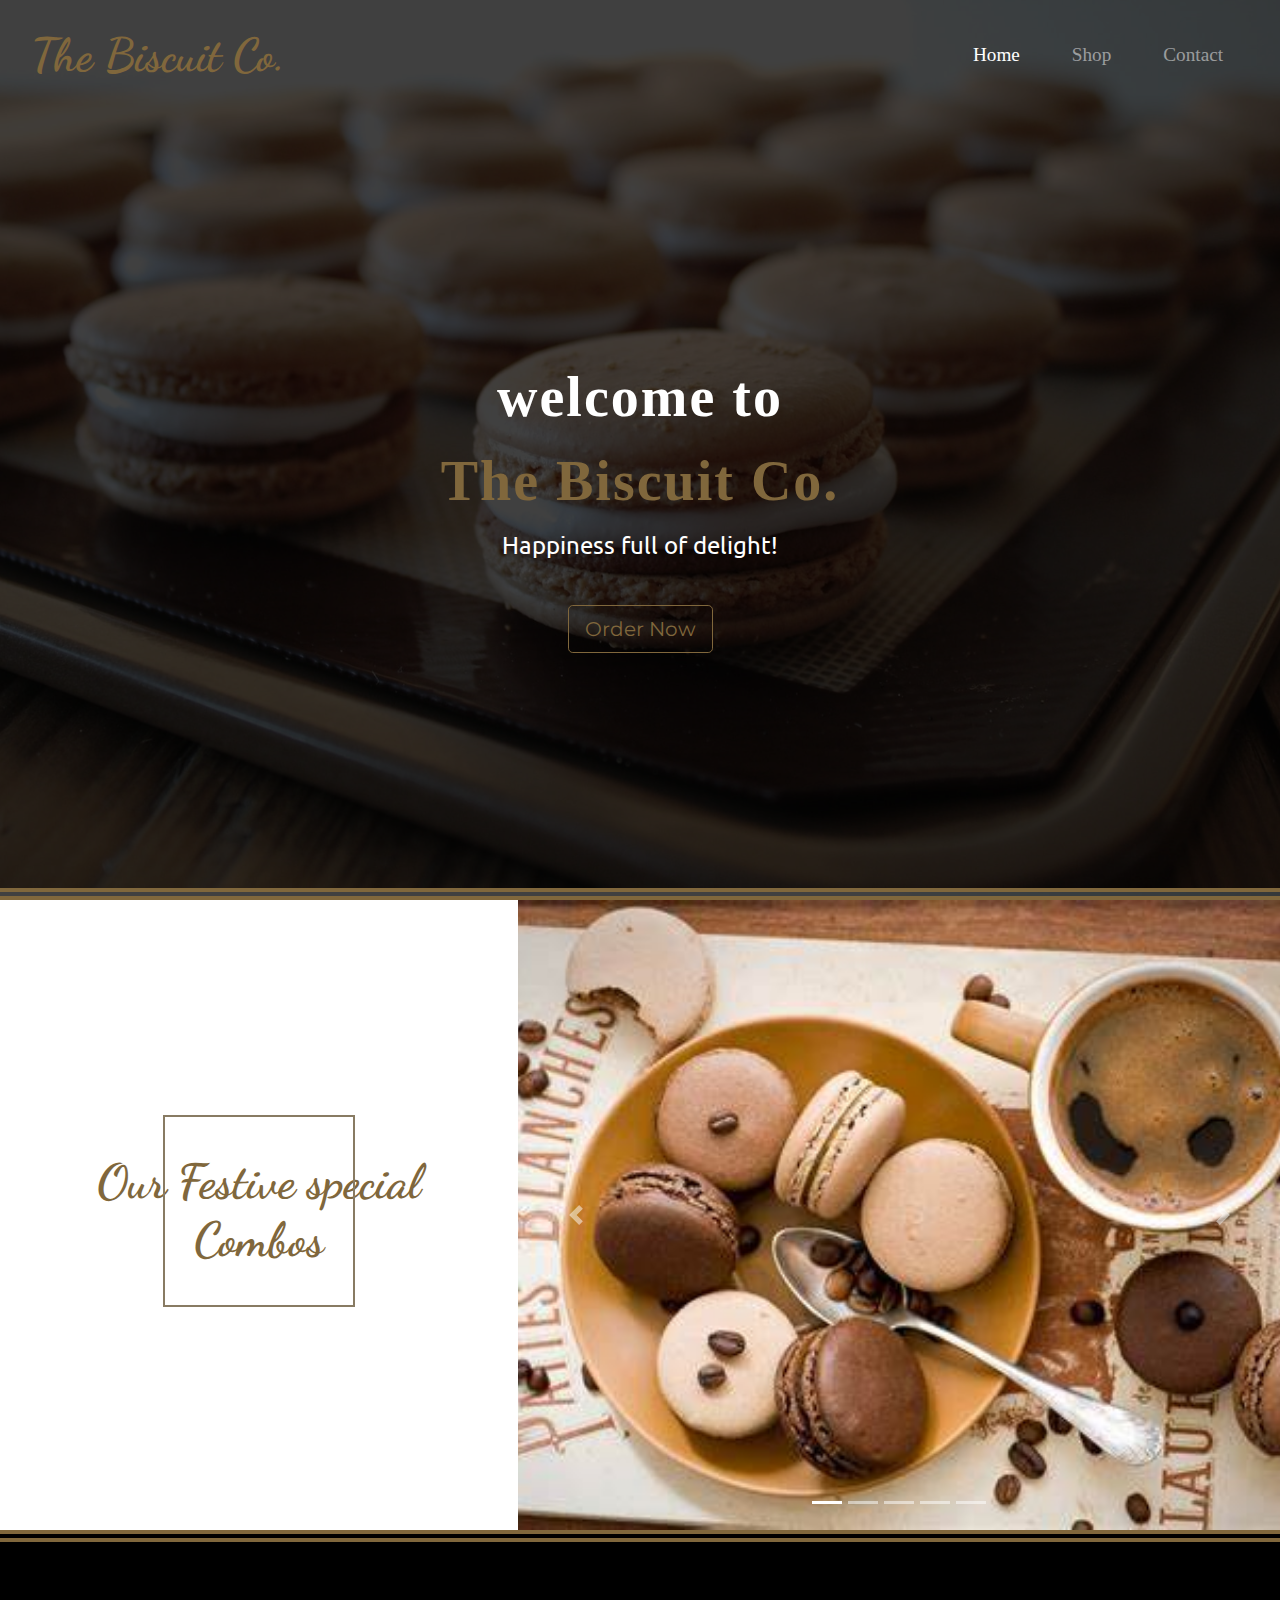
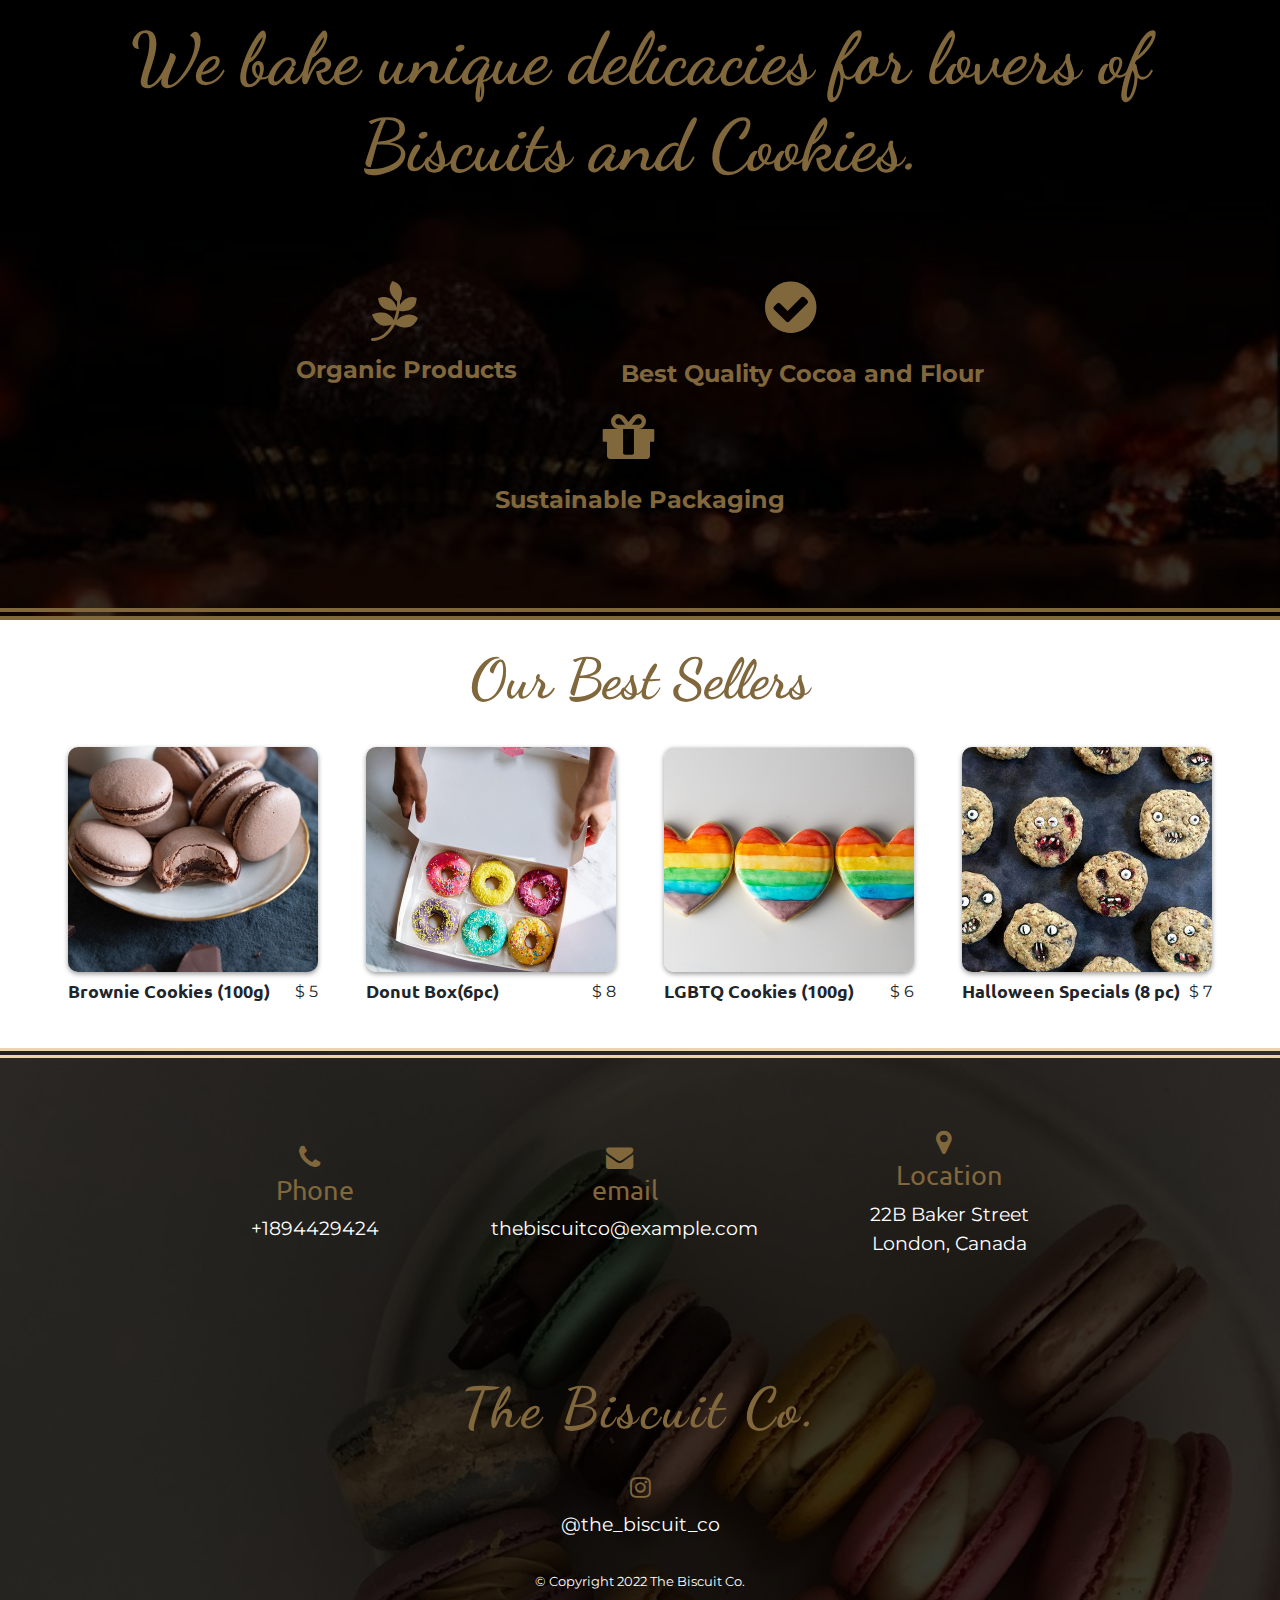
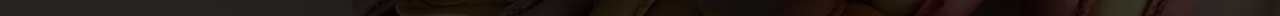
<file: index.html>
<!DOCTYPE html>
<html>

<head>
  <meta charset="utf-8">
  <meta name="viewport" content="width=device-width,initial-scale=1" />
  <title>The Biscuit Co.</title>
  <!-- <link rel="icon" href="images/favicon.jpg" type="image/jpg"/> -->
  <link href="https://fonts.googleapis.com/css2?family=Montserrat:wght@100;400&family=Ubuntu&display=swap" rel="stylesheet">
  <link rel="stylesheet" href="https://maxcdn.bootstrapcdn.com/bootstrap/4.0.0/css/bootstrap.min.css" integrity="sha384-Gn5384xqQ1aoWXA+058RXPxPg6fy4IWvTNh0E263XmFcJlSAwiGgFAW/dAiS6JXm" crossorigin="anonymous">
  <link rel="stylesheet" href="css/styles.css">
  <link rel="stylesheet" href="https://cdnjs.cloudflare.com/ajax/libs/font-awesome/4.7.0/css/font-awesome.min.css">
</head>

<body>

  <section id="title">
    <div class="container-fluid">
    <!-- Nav Bar -->
    <nav class="navbar  navbar-expand-lg navbar-dark">
      <a class="navbar-brand" href="">The Biscuit Co.</a>
       <button class="navbar-toggler" type="button" data-toggle="collapse" data-target="#navbarSupportedContent" aria-controls="navbarSupportedContent" aria-expanded="false" aria-label="Toggle navigation">
      <span class="navbar-toggler-icon"></span>
    </button>
    <div class="collapse navbar-collapse" id="navbarSupportedContent">
      <ul class="navbar-nav ml-auto">
          <li class="nav-item">
              <a class="nav-link active" href="index.html">Home</a>
          </li>
          <li class="nav-item">
              <a class="nav-link" href="shop.html">Shop</a>
          </li>
          <li class="nav-item">
              <a class="nav-link" href="#footer">Contact</a>
          </li>
        </ul>
    </div>
  </div>
  </nav>



    <!-- Title -->
    <div class="banner">
      <h1>welcome to <span> The Biscuit Co.</span></h1>
      <h3>Happiness full of delight!</h3>
      <button class="btn btn-outline-light btn-lg" onclick="window.location.href='shop.html';">Order Now</button>
    </div>
  </section>

  <!-- Carousel -->
  <div class="festive">
    <h1>Our Festive special Combos</h1>
    <div id="carouselExampleIndicators" class="carousel slide" data-ride="carousel">
      <ol class="carousel-indicators">
        <li data-target="#carouselExampleIndicators" data-slide-to="0" class="active"></li>
        <li data-target="#carouselExampleIndicators" data-slide-to="1"></li>
        <li data-target="#carouselExampleIndicators" data-slide-to="2"></li>
        <li data-target="#carouselExampleIndicators" data-slide-to="3"></li>
        <li data-target="#carouselExampleIndicators" data-slide-to="4"></li>
      </ol>
      <div class="carousel-inner">
        <div class="carousel-item active">
          <img class="d-block w-100" src="img/carousel15.jpg" alt="Second slide">
        </div>
        <div class="carousel-item ">
          <img class="d-block w-100" src="img/carousel11.jpg" alt="First slide">
        </div>
        <div class="carousel-item">
          <img class="d-block w-100" src="img/carousel14.jpg" alt="Third slide">
        </div>
        <div class="carousel-item">
          <img class="d-block w-100" src="img/carousel12.jpg" alt="Fourth slide">
        </div>
        <div class="carousel-item">
          <img class="d-block w-100" src="img/carousel13.jpg" alt="Fifth slide">
        </div>
      </div>
      <a class="carousel-control-prev" href="#carouselExampleIndicators" role="button" data-slide="prev">
        <span class="carousel-control-prev-icon" aria-hidden="true"></span>
        <span class="sr-only">Previous</span>
      </a>
      <a class="carousel-control-next" href="#carouselExampleIndicators" role="button" data-slide="next">
        <span class="carousel-control-next-icon" aria-hidden="true"></span>
        <span class="sr-only">Next</span>
      </a>
    </div>
  </div>

   <!-- About us -->
    <div class="about-us">
      <div class="description"> 
        <h1>We bake unique delicacies for lovers of Biscuits and Cookies.</h1>
      </div>
      <div class="qualities ">
        <div class="quality">
          <i class="fa fa-pagelines" aria-hidden="true"></i>
          <p>Organic Products</p>
        </div>
        <div class="quality">
          <i class="fa fa-check-circle" aria-hidden="true"></i>
          <p>Best Quality Cocoa and Flour</p>
        </div>
        <div class="quality">
          <i class="fa fa-gift" aria-hidden="true"></i>
          <p>Sustainable Packaging</p>
        </div>
        
      </div>
    </div>
  

  <!-- BestSellers -->
  <div class="best">
    <h1>Our Best Sellers</h1>
    <div class="products">
      <div class="product">
        <div class="product-img">
          <img src="img/brownie-cookie.jpg" alt="">
        </div>
        <div class="product-details">
          <h3 class=name>Brownie Cookies (100g)</h3>
          <span class="product-price">$ 5</span>
        </div>
      </div>
      <div class="product">
        <div class="product-img">
          <img src="img/donuts-box.jpeg" alt="">
        </div>
        <div class="product-details">
          <h3 class=name>Donut Box(6pc)</h3>
          <span class="product-price">$ 8</span>
        </div>
      </div>
      <div class="product">
        <div class="product-img">
          <img src="img/rainbow-cookies.jpg" alt="">
        </div>
        <div class="product-details">
          <h3 class=name>LGBTQ Cookies (100g)</h3>
          <span class="product-price">$ 6</span>
        </div>
      </div>
      <div class="product">
        <div class="product-img">
          <img src="img/creepy_biscuits.jpg" alt="">
        </div>
        <div class="product-details">
          <h3 class=name>Halloween Specials (8 pc)</h3>
          <span class="product-price">$ 7</span>
        </div>
      </div>
    </div>
  </div>

  <!-- Footer -->

  <footer id="footer">
    <div class="details">
      <div class="contacts">
        
        <div class="contact">
          <i class="fa fa-phone" aria-hidden="true"></i>
          <h3>Phone</h3>
          <a href = "tel:+1894429424">+1894429424</a>
        </div>
        <div class="contact">
          <i class="fa fa-envelope" aria-hidden="true"></i>
          <h3>email</h3>
          <a href="mailto:orders.thebiscuitco@example.com">thebiscuitco@example.com</a>
        </div>
        <div class="contact">
          <i class="fa fa-map-marker" aria-hidden="true"></i>
          <h3>Location</h3>
          <a target="_blank">22B Baker Street<br />London, Canada</a>
        </div>
      </div>
      <div class="social">
        <h1>The Biscuit Co.</h1>
        <i class="fa fa-instagram" aria-hidden="true"></i><br>
        <a  target="_blank">@the_biscuit_co</a>
      </div>
      
    </div>
    <p>© Copyright 2022 The Biscuit Co.</p>

  </footer>

  <script src="https://code.jquery.com/jquery-3.2.1.slim.min.js" integrity="sha384-KJ3o2DKtIkvYIK3UENzmM7KCkRr/rE9/Qpg6aAZGJwFDMVNA/GpGFF93hXpG5KkN" crossorigin="anonymous"></script>
<script src="https://cdnjs.cloudflare.com/ajax/libs/popper.js/1.12.9/umd/popper.min.js" integrity="sha384-ApNbgh9B+Y1QKtv3Rn7W3mgPxhU9K/ScQsAP7hUibX39j7fakFPskvXusvfa0b4Q" crossorigin="anonymous"></script>
<script src="https://maxcdn.bootstrapcdn.com/bootstrap/4.0.0/js/bootstrap.min.js" integrity="sha384-JZR6Spejh4U02d8jOt6vLEHfe/JQGiRRSQQxSfFWpi1MquVdAyjUar5+76PVCmYl" crossorigin="anonymous"></script>
</body>

</html>
</file>
<file: css/styles.css>
@import url('https://fonts.googleapis.com/css2?family=Dancing+Script:wght@700&display=swap');
*,
*::after{
margin:0;
padding:0;
box-sizing: border-box;
}
:root{
    --after-content:'2';
}
header{
     position: fixed;
    left:0;
    right:0;
    top:0;
    height:3vh;
    display: flex;
    background-color: #362810;
    justify-content: space-around;
    align-items: right;
}
.cart-box{
    width:26% !important;
    position: absolute;
    left:74%;
    top:25%; 
    padding:10px 20px;
}
h2{
    font-size: x-large;
    padding:15px 10px;
}

.cart-wrapper{
    overflow-y: auto;
    max-height: 350px;
    width:24vw;
}
.subtotal{
    text-align: right;
    padding:5%;
}
.checkout, .view-cart{
    width:95%;
    text-align: center;
    cursor: pointer;
    background-color: #80673C;
    font-size: large;
    color: #fff;
    margin:10px auto;
    padding:10px 15px;
}
.view-cart{
    background-color: #80673C;
    border: 2px solid #80673C;
    color: #fff;
}
.cart-icon{
    text-align: right;
    color:white;
}

.cart-item{
  display:grid;
  grid-template-columns: 3fr 6fr 1fr;
  padding:5% 2%;
  border-bottom:solid 1px lightgray;  
}

.cart-item img{
    width:100%;
}
.cart-item .details{
    padding-left:10%;
}
.cart-item h3{
    text-align: left; 
    margin-bottom:5%; 
  }
  
  .cart-item .price{
  display: block;
  text-align: right;
  margin-top: 35%; 
    }
    
   .quantity{
       display: block;
       margin-top:5%;
   } 
  
   .fa-window-close{
       color: #80673C;
   }
   .cancel{
       text-align: right;
   }
   .whole-cart-window{
       border: solid lightgray 1px;
       border-top:none;
       position: fixed;
       top:3vh;
       background-color: #fff;
       margin-right:2%;
   }
  
   .hide{
       display: none;
   }
  .non-empty::after{
    content: var(--after-content);
    font-size: 25px;
    width:25px;
    display: inline-block;
    text-align: center;
    position: relative;
    top:-20px;
    right:20%;
    background-color: #6e6451;
    border-radius: 50%;
  }
  
  .card-wrapper{
      display: flex;
      flex-wrap: wrap;
  }
  .card-item{
      display: flex;
      flex-direction: column;
      min-width: 500px;
      height:600px;
      justify-content: center;
      align-items: center;
  }
  .card-item img{
      width:45%;
  }
  .card-item .details{
      text-align: center;    
  }
  .card-item p,.card-item h3 {
      margin-top:10px;   
  }
  .card-item span{
      display: block;
      margin-top:10px;
  }
  .add-to-cart-btn{
    background-color: #fff000;
    border-radius: 12px;
    left: 0;
    right: 100;
    color: #000;
    cursor: pointer;
    font-weight: bold;
    padding: 10px 13.5px;
    text-align: center;
    transition: 200ms;
    width: 100%;
    box-sizing: border-box;
    border: 0;
    font-size: 16px;
    -webkit-user-select: none;
    user-select: none;
    touch-action: manipulation;
  }

  

body{
    font-family: "Montserrat";

}

::-webkit-scrollbar{
    width:8px;
}

::-webkit-scrollbar-track{
    border:2px solid #80673C;
}
::-webkit-scrollbar-thumb{
    background:#362810; 
    border-radius: 4px;
    
}


.active{
    color:#80673C;
}


#title{
    background:url(../img/bg2.jpg) rgba(0, 0, 0, 0.75) ;
    background-blend-mode: multiply;
    background-size: cover;
    background-position: center;
    color: white;
    min-height: 100vh;
    border-bottom: #80673C double 12px;
    display: flex;
}

#title {
    display: flex;
    flex-direction: column;
    padding: 1em 1em 3em;
}
.navbar-brand{
    font-family: "Dancing Script";
    font-size:2.9em;
    font-weight: bold;
    color: #80673C !important;
}

i{
    padding-right:0.4em;
}

.navbar{
    padding: 0 0 4.5em;
}

.nav-item{
    padding:0 18px;
}

.nav-link{
    font-size: 1.2em;
    font-family: "Montserrat-Light";
}

.banner{
    flex: 1;
    display: flex;
    flex-direction: column;
    align-items: center;
    justify-content: center;
}

.banner h1{
    font-family:Georgia, 'Times New Roman', Times, serif;
    font-size: clamp(2.5rem, 5vw, 3.5rem);
    line-height: 1.5;
    font-weight: 700;
    text-align: center;
    letter-spacing: 2px;
}

h2{
    font-family: "Montserrat-Black";
    font-size: 2.5em;
    line-height: 1.5;
    font-weight: 700;
}

h3{
    font-size: 1.5em;
    font-family: "Ubuntu";
    font-weight: 400;
}

.banner span{
    color:#80673C;
    display: block;
    /* font-family: "Dancing Script"; */
}


.banner .btn{
    margin-top: 3%;
    border-color: #80673C;
    color: #80673C;
}

.banner .btn:hover{
    color: #80673C;
}

.festive {
    display: flex;
    justify-content: center;
    align-items: center;
    flex-wrap: wrap;
}

.festive h1{
    text-align: center;
    font-family: "Dancing Script";
    color: #80673C;
    padding: 3em 2em;
    font-size: 3em;
    font-weight: 700;
    flex: 3;
    position: relative;
}

.festive h1::before{
    content: "";
    position: absolute;
    top:calc(50% - 2em);
    left:calc(50% - 2em);
    border:2px solid #887b63;
    height: 4em;
    width: 4em;
    /* transform-origin: center; */
    animation: rotate 8s infinite linear;
}

.festive .carousel  {
    flex: 7;
}
.festive .carousel .carousel-inner .carousel-item img{
    height: 70vh;
    object-fit: cover;
}
.about-us{
    border-top: #80673C 12px double;
    border-bottom: #80673C 12px double;
    display: flex;
    flex-direction: column;
    background: url(../img/bg1.jpeg) rgba(0, 0, 0, 0.8);
    background-blend-mode:multiply;
    background-repeat:  no-repeat;
    background-position: center;
    background-size: cover;
    padding: 4% 5% ;
}

.about-us h1{
    font-family: "Dancing Script";
    color: #80673C;
    text-align: center;
    font-size: 4.5em;
    padding: 2% 5%;
    font-weight: 700;
}

.qualities{
    display: flex;
    flex-direction: row;
    flex-wrap: wrap;
    align-items: center;
    justify-content: center;
    color:#80673C;
    padding: 5% 5% 2%;
    font-size: 1.5em;
}

.quality{
    display: flex;
    flex-direction: column;
    margin: 0 5%;
}

.quality i{
    font-size: 2.5em;
    margin-bottom: 5%;
    text-align: center;

}

.quality p{
    text-align: center;
    font-weight: 700;
    
}
.best{
    display: flex;
    justify-content: center;
    flex-direction: column;
    align-items: center;
    padding-bottom: 3%;
}

.best h1{
    text-align: center;
    font-family: "Dancing Script";
    color: #80673C;
    padding: 2% 2%;
    font-size: 3.5em;
    font-weight: 700;

}

.products{
    display: flex;
    flex-wrap: wrap;
    padding: 0 30px;
    gap: 2em 3em;
    justify-content: center;
}

.product{
    width:250px;
    transition: all 0.2s linear;
}

.product:hover{
    transform:scale(0.96);
}

.product-img{
    border-radius: 10px;
    overflow:hidden;
    margin-bottom: 0.5em;
    height: 225px;
    box-shadow: 0 2px 5px rgba(0, 0, 0, 0.4);
}

.product-img img{
    width: 100%;
    height:100%;
    object-fit: cover;
}

.product-details{
    display:flex;
    justify-content: space-between;
}

.name{
    font-size:1.125em;
    font-weight: 700;
    flex:7;
}

.product-price{
    justify-self: flex-end;
}

#footer{
    border-top: #ecd5ac double 10px;
    text-align: center;
    padding:3% 7% 2%;
    background:url(/img/bg1.jpg) rgba(0, 0, 0, 0.79);
    background-blend-mode: multiply;
    background-size: cover;
    background-position: top;
    color:white;
    
}

.details{
    display: flex;
    flex-direction: column; 
    margin-bottom: 3%;
  
}
.social h1{
    font-family: "Dancing Script";
    color: #80673C;
    font-size: 3.5em;
    margin-bottom: 2%;
    letter-spacing: 3px;
    font-weight: bold;
    margin-top: 1.5em;
}

.social i{
    font-size: 1.5em;
    padding: 1% 2%;
    color: #80673C;
}



.contacts{
    display: flex;
    flex-wrap: wrap;
    gap:3em 7em;
    flex-direction: row;
    align-items: center;
    justify-content: center;
    margin: 3% 0;
}

.contact i{
    color: #80673C;
    font-size: 1.7em;
}
.contact h3{
    color: #80673C;
    font-size: 1.7em;
    font-family: "Ubuntu";
}
 #footer .contact p{
    font-size:1.5em;
}

#footer .contact a ,#footer .social a{
    font-size:1.2em;
    color: white;
    text-decoration: none;
}
#footer .contact a:hover , #footer .social a:hover{
    color:#80673C;
}

#footer p{
    margin: 0;
    font-size: 0.8em;
}

@keyframes rotate{
    from{
        transform: rotate(0deg);
    }
    to{
        transform: rotate(360deg);
    }
}

@media only screen and (max-width: 600px ){
    #title{
        text-align: center;
        min-height: 65vh;
    }


    .navbar{
        padding: 0 0 2.5em;
    }
    .navbar-brand{
        font-size: 2em;
    }
    .banner h1 {
        font-size: 1.75em;
    }
    .banner h3 {
        font-size: 1em;
    }
    .banner .btn {
        font-size: 1em;
    }
    .festive {
        flex-direction: column;
    }
    .festive h1  {
        flex: 1;
        padding: 1.5em;
        font-size: 2.5em;
    }
    .festive h1::before{
        top:calc(50% - 1.5em);
        left:calc(50% - 1.5em);
        height: 3em;
        width: 3em;
    }
    .festive .carousel  {
        flex: 1;
    }
    .festive .carousel .carousel-inner .carousel-item img{
        height: 45vh;
    }
    .about-us h1, .best h1 {
        font-size: 2.5em;
    }
    .quality i{
        font-size: 1.5em;
    
    }
    
    .quality p {
        font-size: 1em;
    }
    .products{
        grid-template-columns: repeat(2,1fr);
    }
    .social h1 {
        font-size: 2.5em;
    }
    #footer p{
        margin-top: 4%;
        font-size: 0.6em;
    }
    #footer .contact a ,#footer .social a{
        font-size: 1em;
    }
}
</file>
